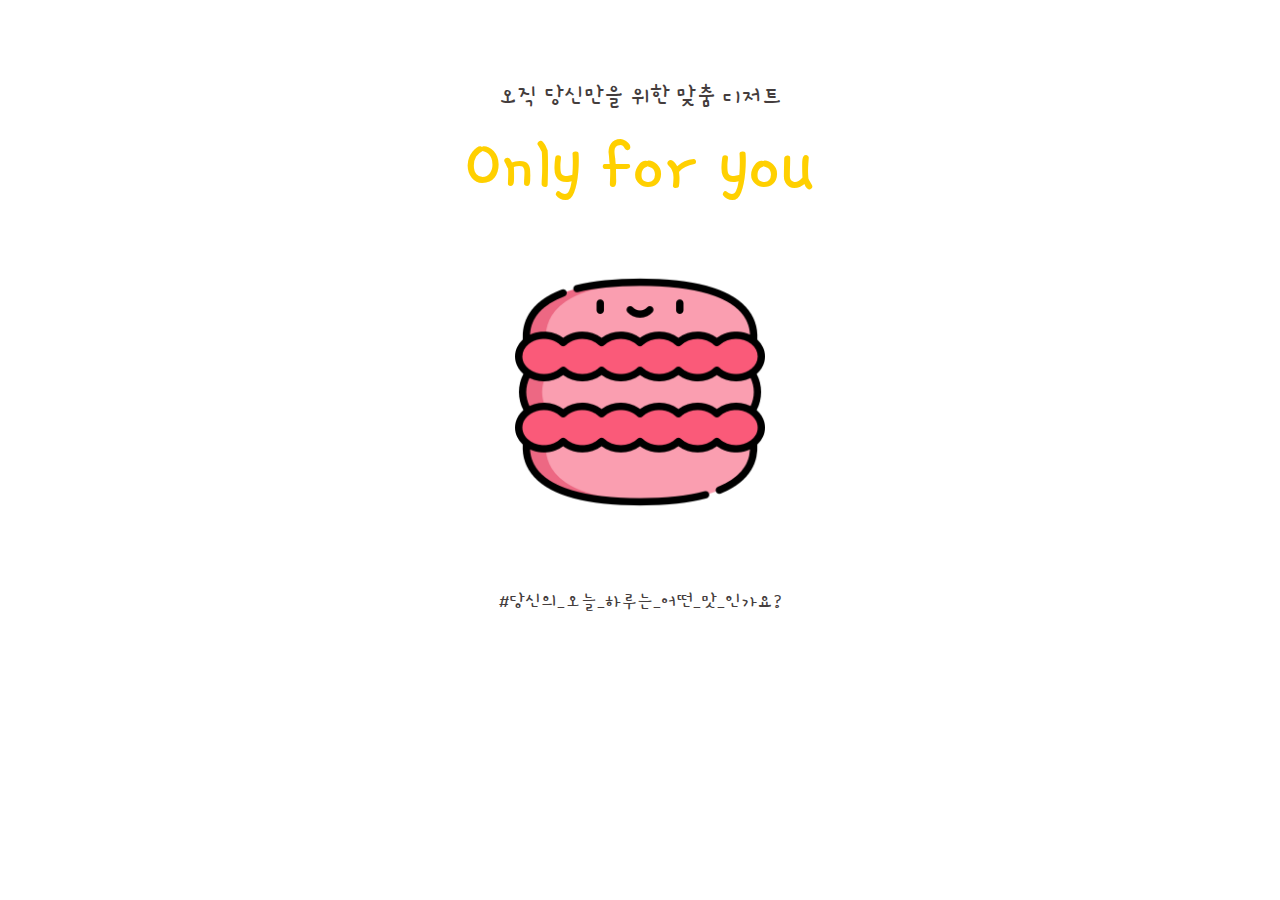
<file: index.html>
<html>
    <title> Only for You </title>
    <head>
        <meta charset="utf-8">
        <link rel="shortcut icon" href="image/favicon.ico">
        <link rel="stylesheet" href="css/firstpage.css">
    </head> 
    <body>
     <center>
      <br><br><br><br>
      <f2>오직 당신만을 위한 맞춤 디저트 </f2><br>
      <f1>Only for you</f1> <br><br><br><br>
      <a href="secpage.html"><img src="image/macaron_face.png" width=250 height=250></a>
      <br><br><br><br><br>
      <f3> #당신의_오늘_하루는_어떤_맛_인가요?</f3>
     </center>
    </body>
   
</html>
</file>
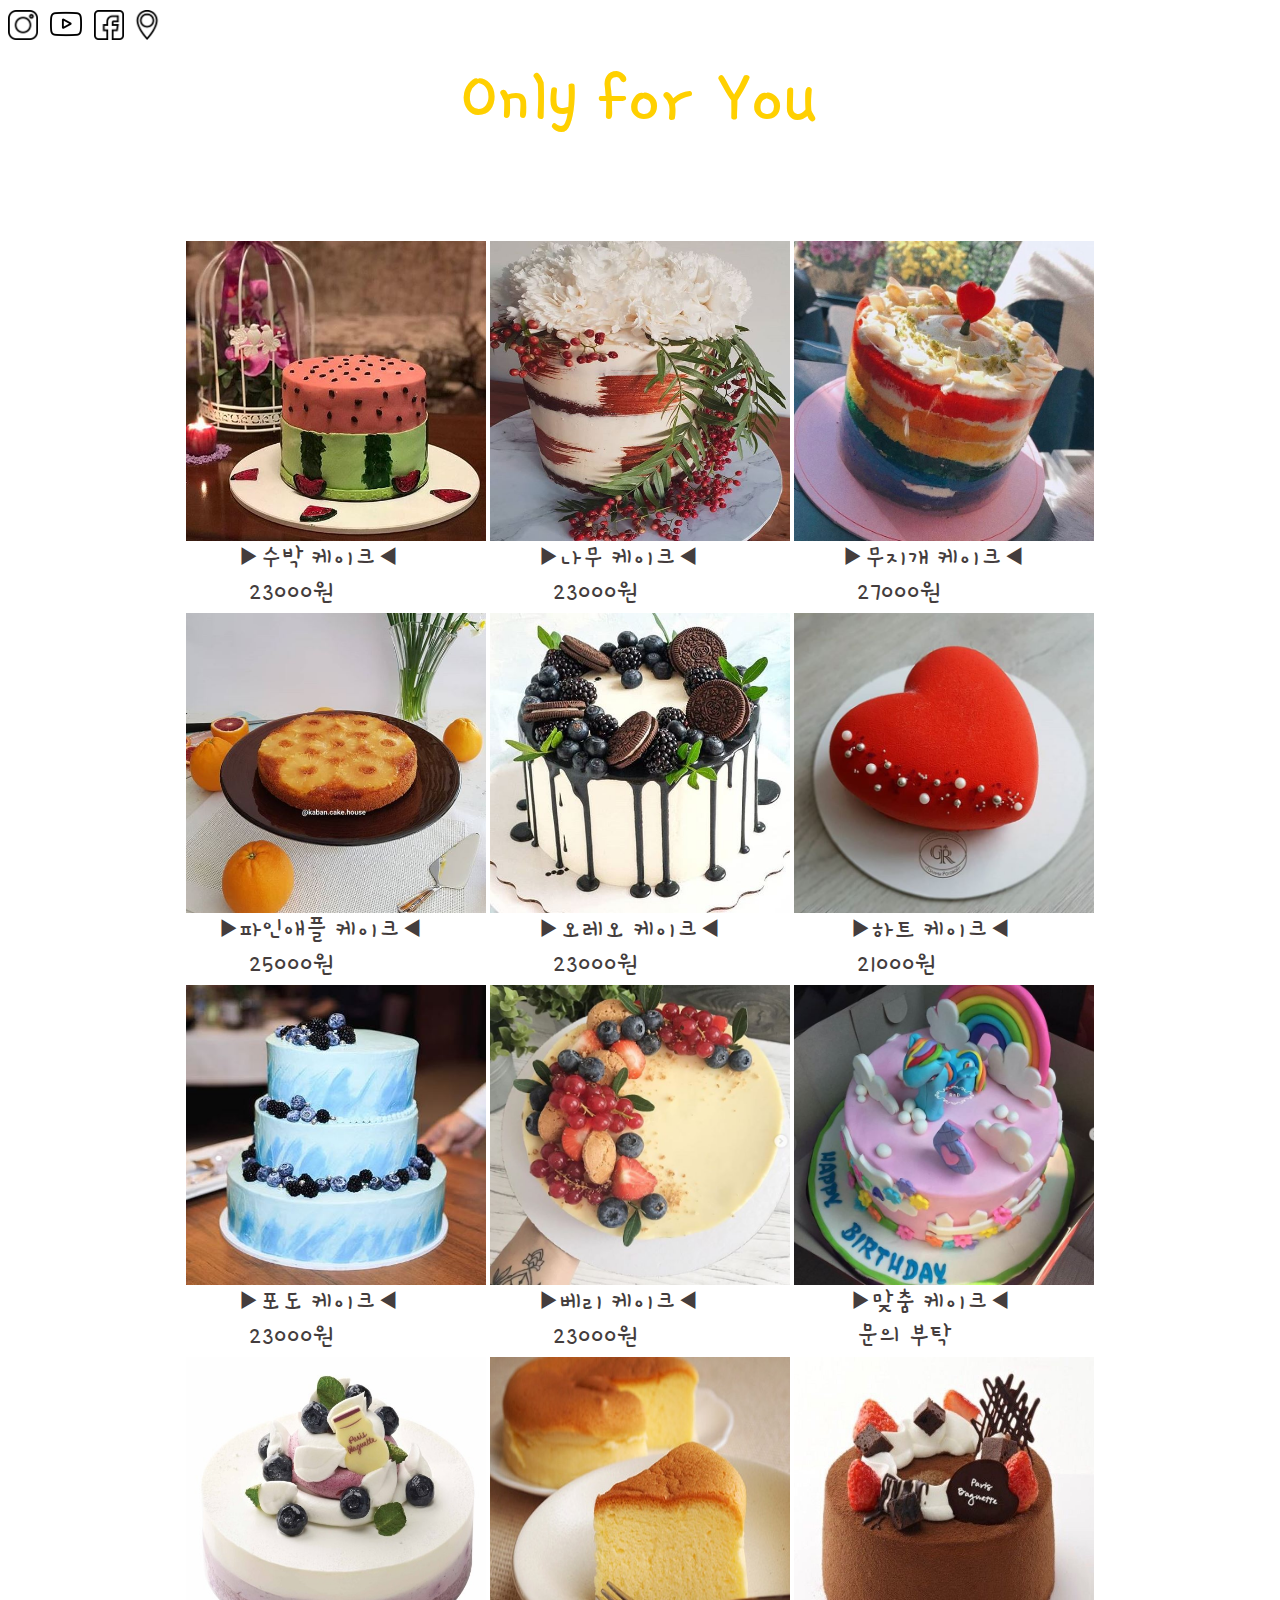
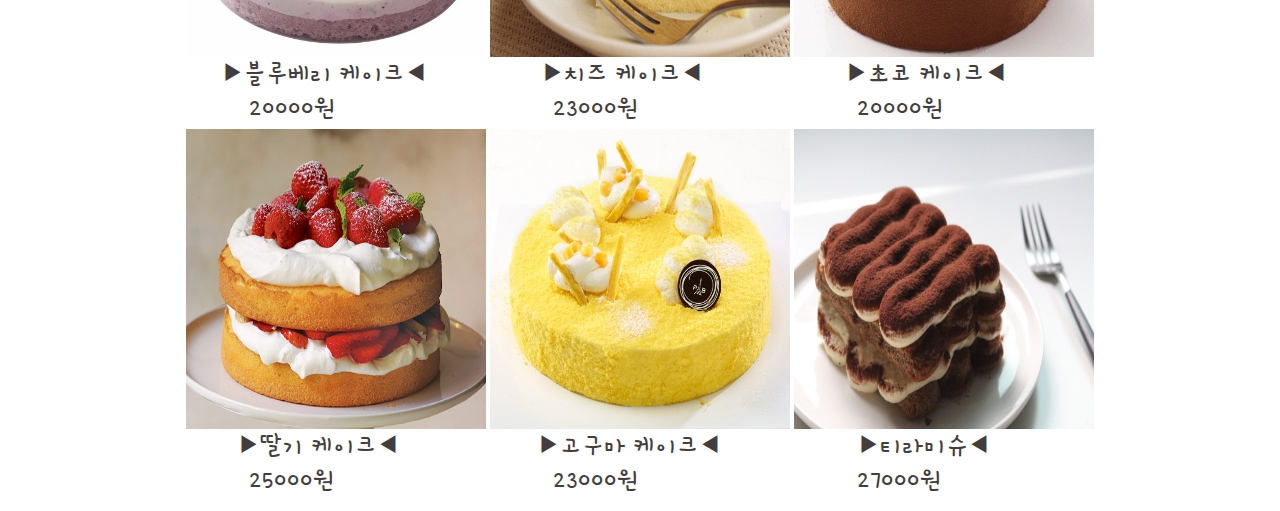
<file: cake.html>
<html>
    <head>
        <meta charset="utf-8">
        <link rel="shortcut icon" href="image/favicon.ico">
        <title>Only for You</title>
        <link rel="stylesheet" type="text/css" href="css/marcaron.css">
    </head>
    <body>
        <a href="https://www.instagram.com/r_jm00606/?hl=ko"><img src="image/instagram.png" width=30 height=30> &nbsp; </a>
        <a href="https://www.youtube.com/channel/UCZTavrg2A43lQMWxiK3yu7g"><img src="image/youtube.png" width=32 height=32> &nbsp; </a>
        <a href="https://www.facebook.com/profile.php?id=100021387452625"><img src="image/facebook.png" width=30 height=30>&nbsp; </a>
        <a href="location.html"><img src="image/pin.png" width= 30 height=30>&nbsp; </a>
        <center> 
            <a href="firstpage.html"><m1> Only for You</m1></a> <br><br><br><br> <br><br>
            <table>
                <tr>
                    <td><img src="image/watermelon.JPG" width=300 height=300 style="display:block">&nbsp;&nbsp;&nbsp;&nbsp;&nbsp;&nbsp;&nbsp;&nbsp;
                        &nbsp;&nbsp;&nbsp;
                        <m2>▶수박 케이크◀ <br> &nbsp;&nbsp;&nbsp;&nbsp;&nbsp;&nbsp;&nbsp;&nbsp; 23000원</m2></td>
                    <td><img src="image/tree.JPG" width=300 height=300 style="display:block">&nbsp;&nbsp;&nbsp;&nbsp;&nbsp;&nbsp;&nbsp;&nbsp;
                        &nbsp;&nbsp;
                        <m2>▶나무 케이크◀ <br> &nbsp;&nbsp;&nbsp;&nbsp;&nbsp;&nbsp;&nbsp;&nbsp; 23000원</m2></td>
                    <td><img src="image/rainbow.JPG" width=300 height=300 style="display:block">&nbsp;&nbsp;&nbsp;&nbsp;&nbsp;&nbsp;&nbsp;&nbsp;
                        &nbsp;&nbsp;
                        <m2>▶무지개 케이크◀ <br> &nbsp;&nbsp;&nbsp;&nbsp;&nbsp;&nbsp;&nbsp;&nbsp; 27000원</m2></td>
                </tr>
                <tr>
                    <td><img src="image/pineapplecake.JPG" width=300 height=300 style="display:block">&nbsp;&nbsp;&nbsp;&nbsp;&nbsp;&nbsp;&nbsp;
                        <m2>▶파인애플 케이크◀ <br> &nbsp;&nbsp;&nbsp;&nbsp;&nbsp;&nbsp;&nbsp;&nbsp; 25000원</m2></td>
                    <td><img src="image/oreao.JPG" width=300 height=300 style="display:block">&nbsp;&nbsp;&nbsp;&nbsp;&nbsp;&nbsp;&nbsp;&nbsp;
                        &nbsp;&nbsp;
                        <m2>▶오레오 케이크◀ <br> &nbsp;&nbsp;&nbsp;&nbsp;&nbsp;&nbsp;&nbsp;&nbsp; 23000원</m2></td>
                    <td><img src="image/heartcake.JPG" width=300 height=300 style="display:block">&nbsp;&nbsp;&nbsp;&nbsp;&nbsp;&nbsp;&nbsp;&nbsp;
                        &nbsp;&nbsp;&nbsp;&nbsp;
                        <m2>▶하트 케이크◀ <br> &nbsp;&nbsp;&nbsp;&nbsp;&nbsp;&nbsp;&nbsp;&nbsp; 21000원</m2></td>
                </tr>
                <tr>
                    <td><img src="image/grape.JPG" width=300 height=300 style="display:block">&nbsp;&nbsp;&nbsp;&nbsp;&nbsp;&nbsp;&nbsp;&nbsp;
                        &nbsp;&nbsp;&nbsp;
                        <m2>▶포도 케이크◀ <br> &nbsp;&nbsp;&nbsp;&nbsp;&nbsp;&nbsp;&nbsp;&nbsp; 23000원</m2></td>
                    <td><img src="image/berrycake.JPG" width=300 height=300 style="display:block">&nbsp;&nbsp;&nbsp;&nbsp;&nbsp;&nbsp;&nbsp;&nbsp;
                        &nbsp;&nbsp;
                        <m2>▶베리 케이크◀ <br> &nbsp;&nbsp;&nbsp;&nbsp;&nbsp;&nbsp;&nbsp;&nbsp; 23000원</m2></td>
                    <td><img src="image/matchum.JPG" width=300 height=300 style="display:block">&nbsp;&nbsp;&nbsp;&nbsp;&nbsp;&nbsp;&nbsp;&nbsp;
                        &nbsp;&nbsp;&nbsp;&nbsp;
                        <m2>▶맞춤 케이크◀ <br> &nbsp;&nbsp;&nbsp;&nbsp;&nbsp;&nbsp;&nbsp;&nbsp; 문의 부탁</m2></td>
                </tr>     
                <tr>
                    <td><img src="image/bluecake.jpg" width=300 height=300 style="display:block">&nbsp;&nbsp;&nbsp;&nbsp;&nbsp;&nbsp;&nbsp;&nbsp;
                        <m2>▶블루베리 케이크◀ <br> &nbsp;&nbsp;&nbsp;&nbsp;&nbsp;&nbsp;&nbsp;&nbsp; 20000원</m2></td>
                    <td><img src="image/cheese.jpg" width=300 height=300 style="display:block">&nbsp;&nbsp;&nbsp;&nbsp;&nbsp;&nbsp;&nbsp;&nbsp;
                        &nbsp;&nbsp;&nbsp;
                        <m2>▶치즈 케이크◀ <br> &nbsp;&nbsp;&nbsp;&nbsp;&nbsp;&nbsp;&nbsp;&nbsp; 23000원</m2></td>
                    <td><img src="image/chococake.jpg" width=300 height=300 style="display:block">&nbsp;&nbsp;&nbsp;&nbsp;&nbsp;&nbsp;&nbsp;&nbsp;
                        &nbsp;&nbsp;&nbsp;
                        <m2>▶초코 케이크◀ <br> &nbsp;&nbsp;&nbsp;&nbsp;&nbsp;&nbsp;&nbsp;&nbsp; 20000원</m2></td>
                </tr>
                <tr>
                    <td><img src="image/strawcake.jpg" width=300 height=300 style="display:block">&nbsp;&nbsp;&nbsp;&nbsp;&nbsp;&nbsp;&nbsp;&nbsp;
                        &nbsp;&nbsp;&nbsp;
                        <m2>▶딸기 케이크◀ <br> &nbsp;&nbsp;&nbsp;&nbsp;&nbsp;&nbsp;&nbsp;&nbsp; 25000원</m2></td>
                    <td><img src="image/sweetpotato.jpg" width=300 height=300 style="display:block">&nbsp;&nbsp;&nbsp;&nbsp;&nbsp;&nbsp;&nbsp;&nbsp;
                        &nbsp;&nbsp;
                        <m2>▶고구마 케이크◀ <br> &nbsp;&nbsp;&nbsp;&nbsp;&nbsp;&nbsp;&nbsp;&nbsp; 23000원</m2></td>
                    <td><img src="image/tiramisu.jpg" width=300 height=300 style="display:block">&nbsp;&nbsp;&nbsp;&nbsp;&nbsp;&nbsp;&nbsp;&nbsp;
                        &nbsp;&nbsp;&nbsp;&nbsp;&nbsp;&nbsp;
                        <m2>▶티라미슈◀ <br> &nbsp;&nbsp;&nbsp;&nbsp;&nbsp;&nbsp;&nbsp;&nbsp; 27000원</m2></td>
                </tr>
    </body>
    </html>
</file>
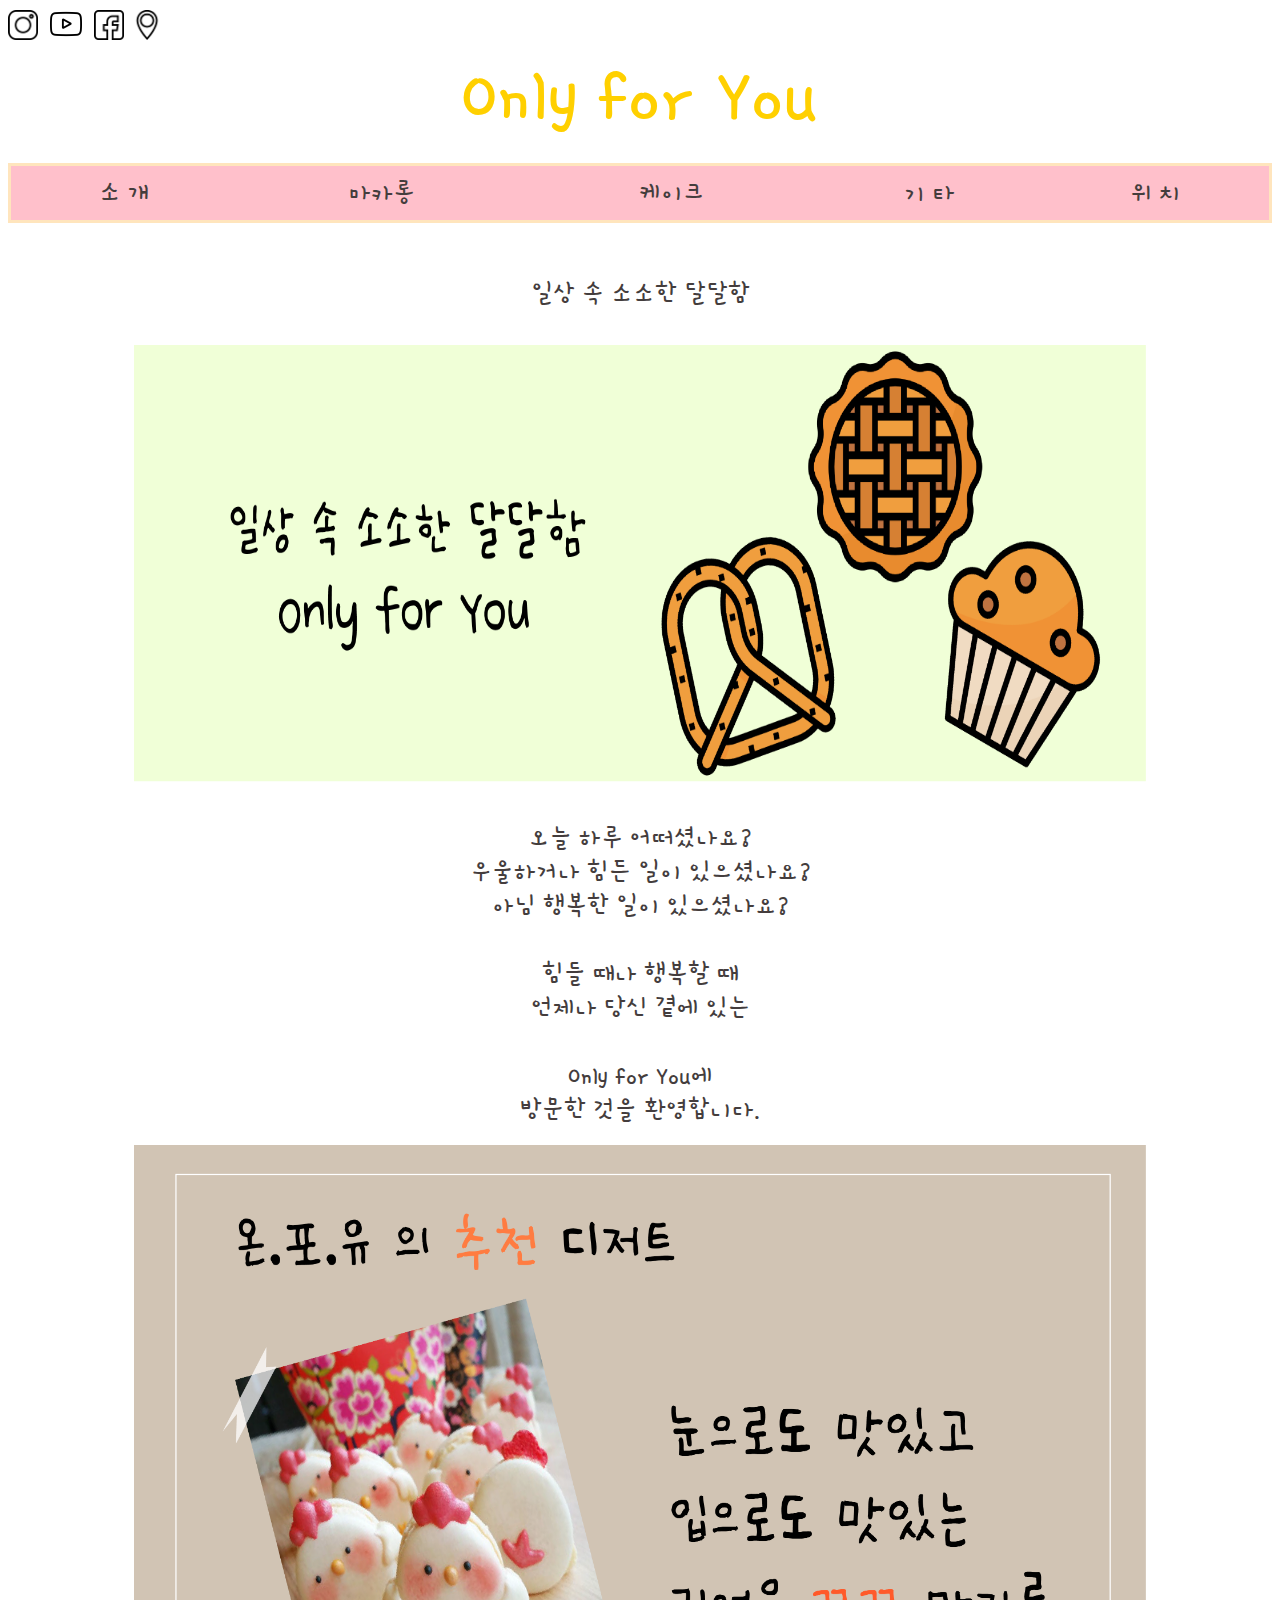
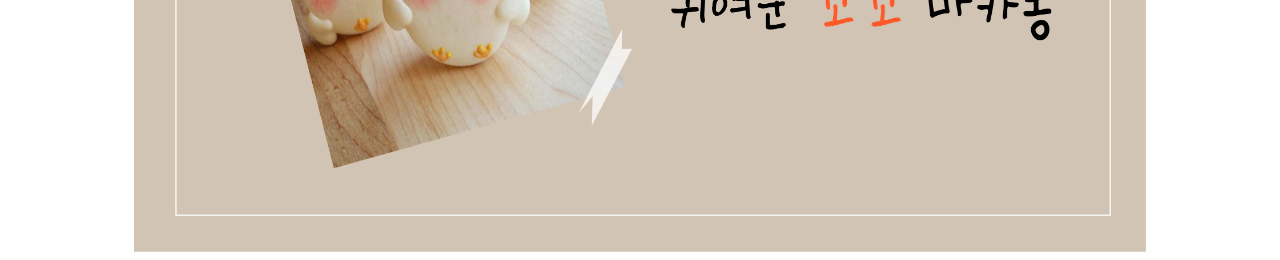
<file: firstpage.html>
<html>
    <head>
        <meta charset="utf-8">
        <link rel="shortcut icon" href="image/favicon.ico">
        <title>Only for You</title>
        <link rel="stylesheet" type="text/css" href="css/index.css">
    </head>
    <body>
     <a href="https://www.instagram.com/r_jm00606/?hl=ko"><img src="image/instagram.png" width=30 height=30> &nbsp; </a>
     <a href="https://www.youtube.com/channel/UCZTavrg2A43lQMWxiK3yu7g"><img src="image/youtube.png" width=32 height=32> &nbsp; </a>
     <a href="https://www.facebook.com/profile.php?id=100021387452625"><img src="image/facebook.png" width=30 height=30>&nbsp; </a>
     <a href="location.html"><img src="image/pin.png" width= 30 height=30>&nbsp; </a>
     
     <center> <i1> Only for You</i1></center>
     <br>
     <table bgcolor=pink width=100% height=60>
         <tr align="center">
             <td onclick="location.href='introduce.html'" onmouseover="this.style.background='white'"
             onmouseout="this.style.background='pink'"><i2>소 개</i2></td></a>
             <td onclick="location.href='marcaron.html'" onmouseover="this.style.background='white'"
             onmouseout="this.style.background='pink'"><i2>마카롱</i2></td></a>
             <td onclick="location.href='cake.html'" onmouseover="this.style.background='white'"
             onmouseout="this.style.background='pink'" onmouseover="this.style.background='white'"
             onmouseout="this.style.background='pink'"><i2>케이크</i2></td></a>
             <td onclick="location.href='scon.html'" onmouseover="this.style.background='white'"
             onmouseout="this.style.background='pink'"><i2>기 타</i2></td></a>
             <td onclick="location.href='location.html'" onmouseover="this.style.background='white'"
             onmouseout="this.style.background='pink'"><i2>위 치</i2></td></a>
         </tr>
     </table><br><br><br>
     <center>
     <i2>일상 속 소소한 달달함<br><br>
        <img src="image/sodal.png" width=80% height=50%><br><br>
         오늘 하루 어떠셨나요?<br>
         우울하거나 힘든 일이 있으셨나요? <br>
         아님 행복한 일이 있으셨나요? <br><br>
         힘들 때나 행복할 때 <br>
         언제나 당신 곁에 있는 <br><br>
         Only for You에<br>
         방문한 것을 환영합니다.</i2>
         <br><br>
         
         <img src="image/ccocco.png"width=80% height=80%>
     </center>
    </body>
</html>
</file>
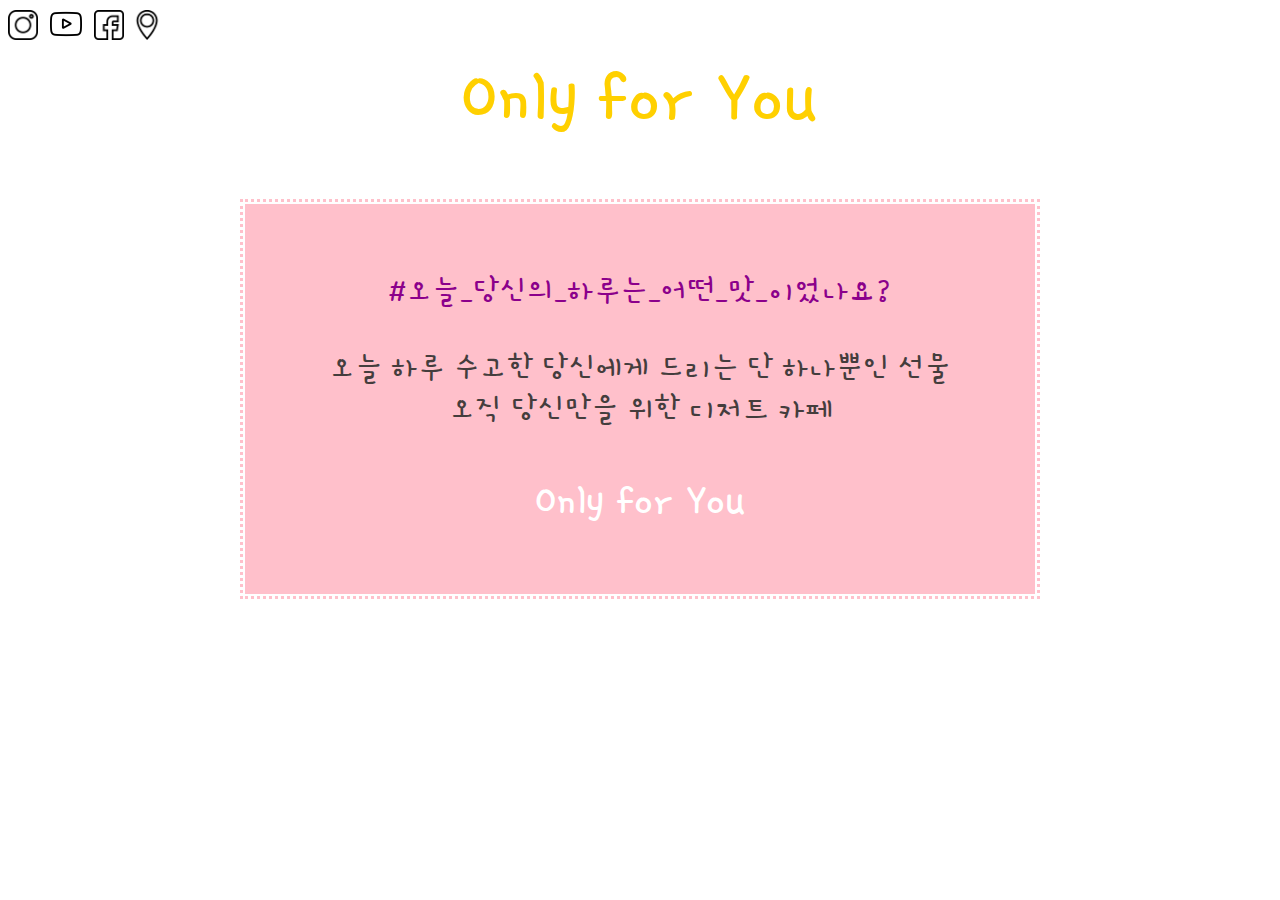
<file: introduce.html>
<html>
    <head>
        <meta charset="utf-8">
        <link rel="shortcut icon" href="image/favicon.ico">
        <title>Only for You</title>
        <link rel="stylesheet" type="text/css" href="css/introduce.css">
    </head>
        <body>
            <a href="https://www.instagram.com/r_jm00606/?hl=ko"><img src="image/instagram.png" width=30 height=30> &nbsp; </a>
            <a href="https://www.youtube.com/channel/UCZTavrg2A43lQMWxiK3yu7g"><img src="image/youtube.png" width=32 height=32> &nbsp; </a>
            <a href="https://www.facebook.com/profile.php?id=100021387452625"><img src="image/facebook.png" width=30 height=30>&nbsp; </a>
            <a href="location.html"><img src="image/pin.png" width= 30 height=30>&nbsp; </a>
                    
         <center> 
            <a href="firstpage.html"><n1> Only for You</n1></a> <br><br><br><br>
            <table width=800 height=400>   
                <tr bgcolor=pink>
                    <td>
                        <center>
                        <n4>#오늘_당신의_하루는_어떤_맛_이었나요?</n4> <br><br><br>
                        <n2>오늘 하루 수고한 당신에게 드리는 단 하나뿐인 선물  <br>
                            오직 당신만을 위한 디저트 카페 <br><br></n2> <n3>Only for You</n3>
                        </center>
                    </td>
                </tr>
            </table>
         </center>
        </body>
    </html>
</file>
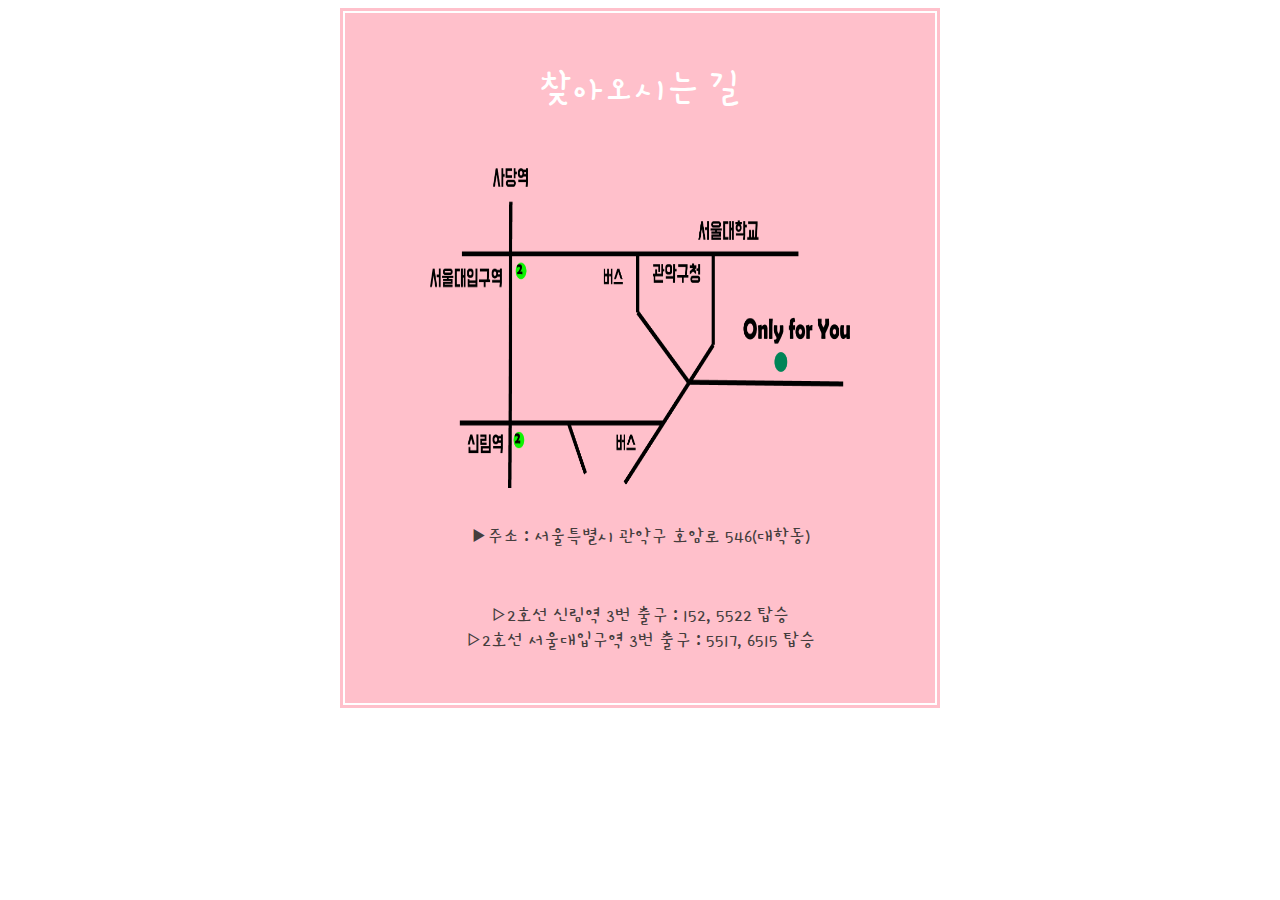
<file: location.html>
<html>
    <title> Only for You </title>
        <head>
            <meta charset="utf-8">
            <link rel="shortcut icon" href="image/favicon.ico">
            <link rel="stylesheet" href="css/location.css">
        </head> 
        <body>
            <center>
             <table width="600" height="700">
               <tr bgcolor=pink>
                 <td>
                    <center>
                    <a href="firstpage.html"><o1>찾아오시는 길</o1> </a>
                    <br><br><br><br>
                    <img src="image/howtogo.png" width=420 height=320> <br><br><br>
                    <o2>▶주소 : 서울특별시 관악구 호암로 546(대학동)</o2><br><br><br><br>
                    <o2>▷2호선 신림역 3번 출구 : 152, 5522 탑승</o2> <br>
                    <o2>▷2호선 서울대입구역 3번 출구 : 5517, 6515 탑승</o2> 
                    </center>
                 </td>    
               </tr>
             </table>
            </center>
        </body>
</html>
</file>
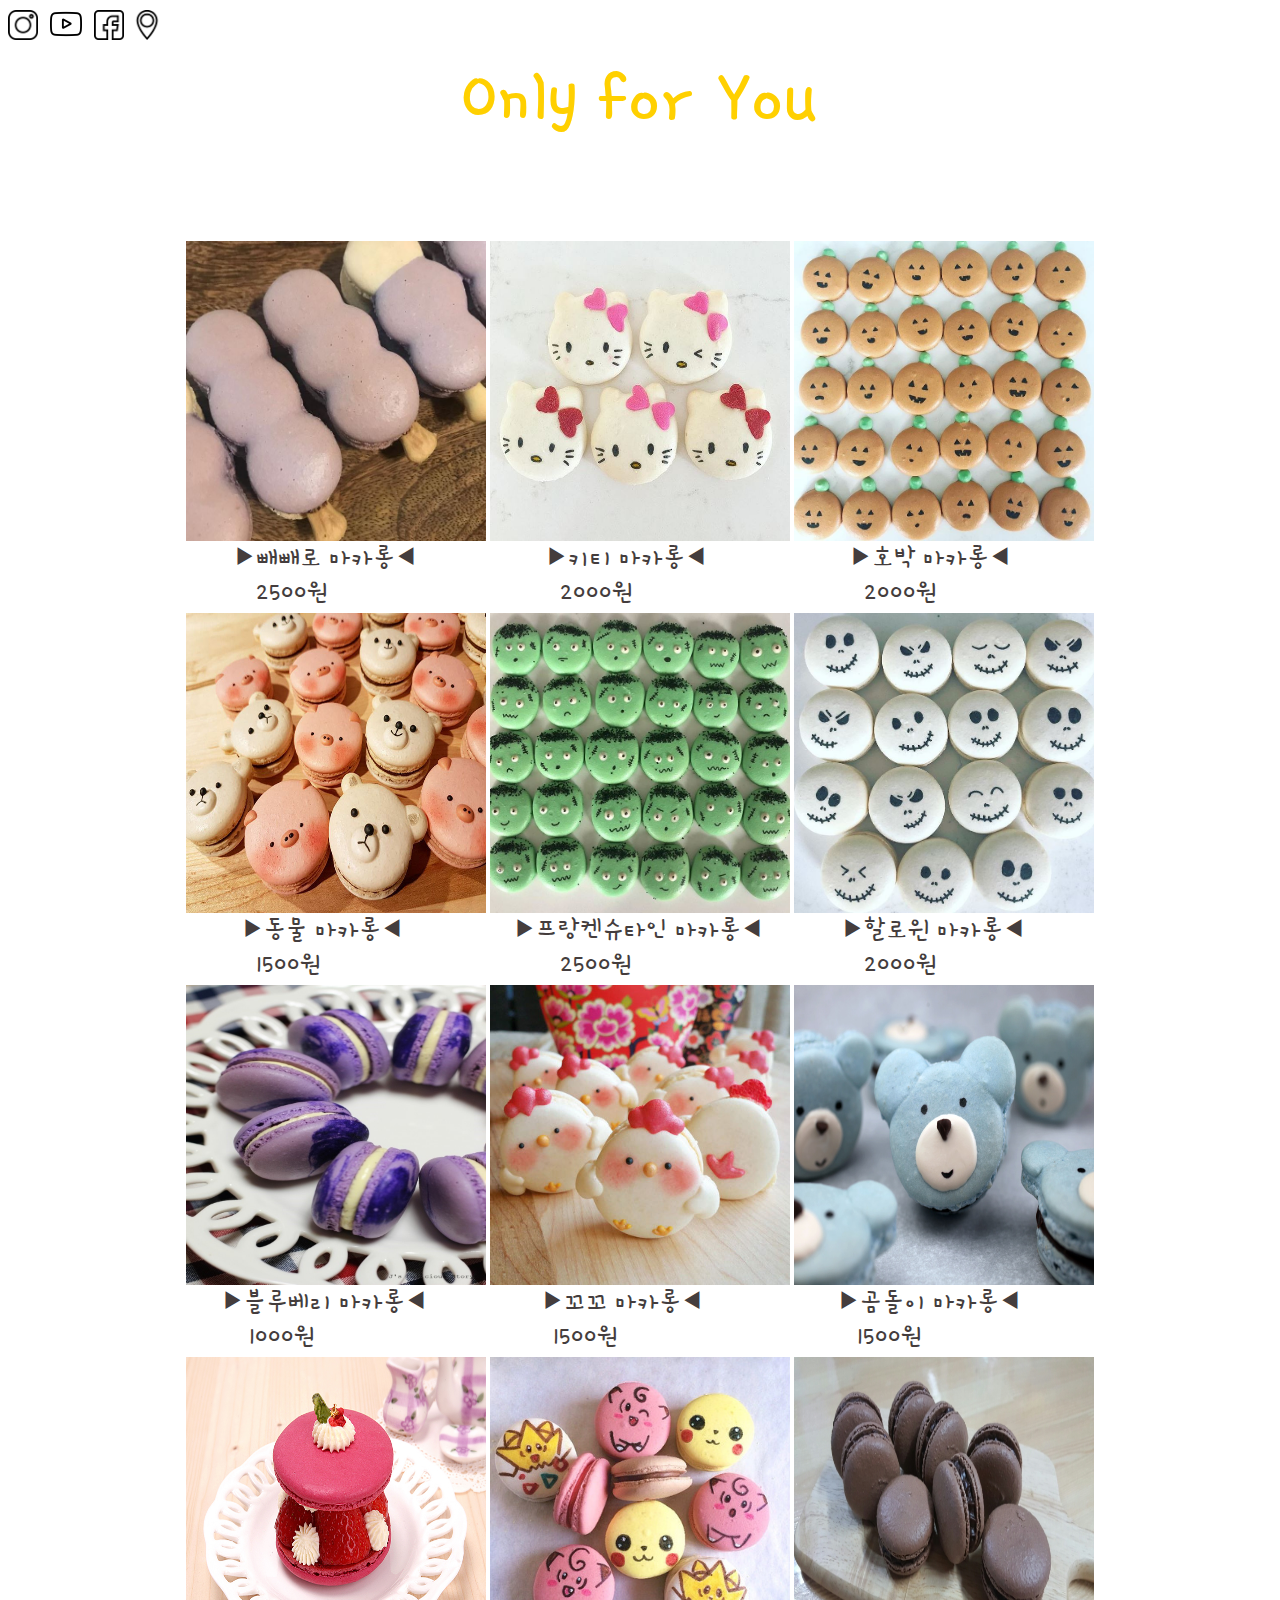
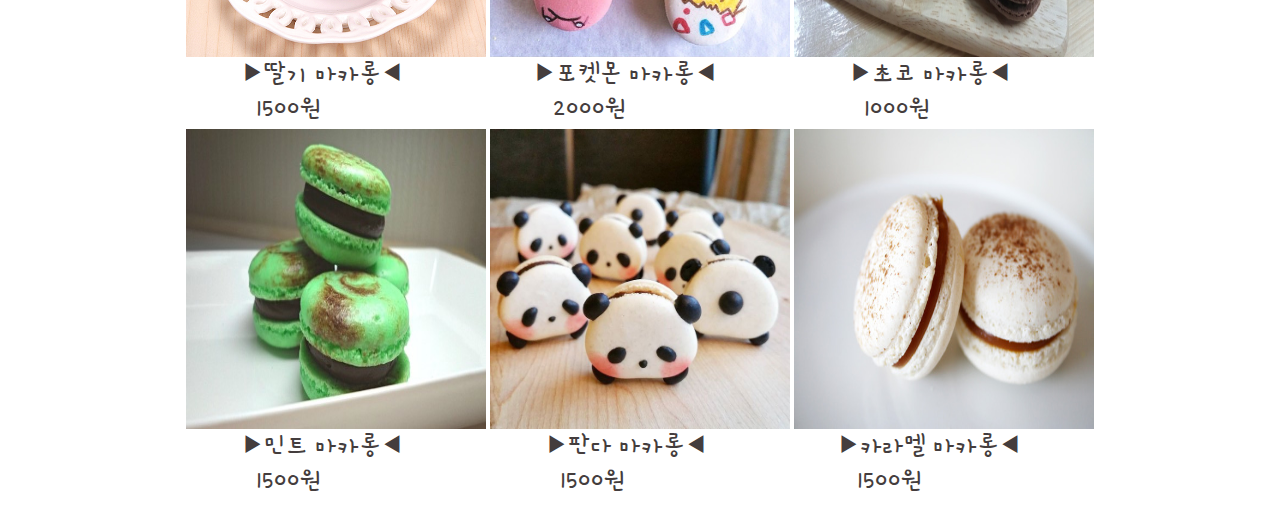
<file: marcaron.html>
<html>
    <head>
        <meta charset="utf-8">
        <link rel="shortcut icon" href="image/favicon.ico">
        <title>Only for You</title>
        <link rel="stylesheet" type="text/css" href="css/marcaron.css">
    </head>
        <body>
            <a href="https://www.instagram.com/r_jm00606/?hl=ko"><img src="image/instagram.png" width=30 height=30> &nbsp; </a>
            <a href="https://www.youtube.com/channel/UCZTavrg2A43lQMWxiK3yu7g"><img src="image/youtube.png" width=32 height=32> &nbsp; </a>
            <a href="https://www.facebook.com/profile.php?id=100021387452625"><img src="image/facebook.png" width=30 height=30>&nbsp; </a>
            <a href="location.html"><img src="image/pin.png" width= 30 height=30>&nbsp; </a>
            <center> 
                <a href="firstpage.html"><m1> Only for You</m1></a> <br><br><br><br> <br><br>
                <table>   
                    <tr>
                        <td><img src="image/bbaebbaero.JPG" width=300 height=300 style="display:block">&nbsp;&nbsp;&nbsp;&nbsp;&nbsp;&nbsp;&nbsp;&nbsp;
                            &nbsp;&nbsp;
                            <m2>▶빼빼로 마카롱◀ <br> &nbsp;&nbsp;&nbsp;&nbsp;&nbsp;&nbsp;&nbsp;&nbsp;&nbsp; 2500원 </m2></td>
                        <td><img src="image/kitty.JPG" width=300 height=300 style="display:block">&nbsp;&nbsp;&nbsp;&nbsp;&nbsp;&nbsp;&nbsp;&nbsp;
                            &nbsp;&nbsp;&nbsp;&nbsp; 
                            <m2>▶키티 마카롱◀ <br> &nbsp;&nbsp;&nbsp;&nbsp;&nbsp;&nbsp;&nbsp;&nbsp;&nbsp; 2000원 </m2></td>
                        <td><img src="image/pumkin.JPG" width=300 height=300 style="display:block">&nbsp;&nbsp;&nbsp;&nbsp;&nbsp;&nbsp;&nbsp;&nbsp;
                            &nbsp;&nbsp;&nbsp;&nbsp; 
                            <m2>▶호박 마카롱◀ <br> &nbsp;&nbsp;&nbsp;&nbsp;&nbsp;&nbsp;&nbsp;&nbsp;&nbsp; 2000원 </m2></td>
                    </tr>
                    <tr>
                        <td><img src="image/animal.jpg" width=300 height=300 style="display:block">&nbsp;&nbsp;&nbsp;&nbsp;&nbsp;&nbsp;&nbsp;&nbsp;
                            &nbsp;&nbsp;&nbsp;&nbsp; 
                            <m2>▶동물 마카롱◀ <br> &nbsp;&nbsp;&nbsp;&nbsp;&nbsp;&nbsp;&nbsp;&nbsp;&nbsp; 1500원 </m2></td>
                        <td><img src="image/frankenshutine.JPG" width=300 height=300 style="display:block">&nbsp;&nbsp;&nbsp;&nbsp;&nbsp;
                            <m2>▶프랑켄슈타인 마카롱◀ <br> &nbsp;&nbsp;&nbsp;&nbsp;&nbsp;&nbsp;&nbsp;&nbsp;&nbsp; 2500원 </m2></td>
                        <td><img src="image/halloween.JPG" width=300 height=300 style="display:block">&nbsp;&nbsp;&nbsp;&nbsp;&nbsp;&nbsp;&nbsp;&nbsp;
                            &nbsp;&nbsp;
                            <m2>▶할로윈 마카롱◀ <br> &nbsp;&nbsp;&nbsp;&nbsp;&nbsp;&nbsp;&nbsp;&nbsp;&nbsp; 2000원 </m2></td>
                    </tr>
                    <tr>
                        <td><img src="image/blueberry.JPG" width=300 height=300 style="display:block">&nbsp;&nbsp;&nbsp;&nbsp;&nbsp;&nbsp;&nbsp;&nbsp;
                            <m2>▶블루베리 마카롱◀ <br> &nbsp;&nbsp;&nbsp;&nbsp;&nbsp;&nbsp;&nbsp;&nbsp; 1000원</m2></td>
                        <td><img src="image/chicken.jpg" width=300 height=300 style="display:block">&nbsp;&nbsp;&nbsp;&nbsp;&nbsp;&nbsp;&nbsp;&nbsp;&nbsp;&nbsp;
                            &nbsp;
                            <m2>▶꼬꼬 마카롱◀ <br> &nbsp;&nbsp;&nbsp;&nbsp;&nbsp;&nbsp;&nbsp;&nbsp; 1500원</m2></td>
                        <td><img src="image/bear.jpg" width=300  height=300 style="display:block">&nbsp;&nbsp;&nbsp;&nbsp;&nbsp;&nbsp;&nbsp;&nbsp;&nbsp;&nbsp;
                            <m2>▶곰돌이 마카롱◀ <br> &nbsp;&nbsp;&nbsp;&nbsp;&nbsp;&nbsp;&nbsp;&nbsp; 1500원</m2></td>
                    </tr>
                    <tr>
                        <td><img src="image/strawberry.jpg" width=300 height=300 style="display:block">&nbsp;&nbsp;&nbsp;&nbsp;&nbsp;&nbsp;&nbsp;&nbsp;
                            &nbsp;&nbsp;&nbsp;&nbsp;
                            <m2>▶딸기 마카롱◀ <br>  &nbsp;&nbsp;&nbsp;&nbsp;&nbsp;&nbsp;&nbsp;&nbsp;&nbsp; 1500원</m2></td>
                        <td><img src="image/poketmon.png" width=300 height=300 style="display:block">&nbsp;&nbsp;&nbsp;&nbsp;&nbsp;&nbsp;&nbsp;&nbsp;
                            &nbsp;
                            <m2>▶포켓몬 마카롱◀ <br> &nbsp;&nbsp;&nbsp;&nbsp;&nbsp;&nbsp;&nbsp;&nbsp; 2000원</m2></td>
                        <td><img src="image/choco.jpg" width=300 height=300 style="display:block">&nbsp;&nbsp;&nbsp;&nbsp;&nbsp;&nbsp;&nbsp;&nbsp;
                            &nbsp;&nbsp;&nbsp;&nbsp;
                            <m2>▶초코 마카롱◀ <br> &nbsp;&nbsp;&nbsp;&nbsp;&nbsp;&nbsp;&nbsp;&nbsp;&nbsp; 1000원</m2></td>
                    </tr>
                    <tr>
                        <td><img src="image/mint.jpg" width=300 height=300 style="display:block">&nbsp;&nbsp;&nbsp;&nbsp;&nbsp;&nbsp;&nbsp;&nbsp;
                            &nbsp;&nbsp;&nbsp;&nbsp;
                            <m2>▶민트 마카롱◀ <br> &nbsp;&nbsp;&nbsp;&nbsp;&nbsp;&nbsp;&nbsp;&nbsp;&nbsp; 1500원</m2></td>
                        <td><img src="image/panda.jpg" width=300 height=300 style="display:block">&nbsp;&nbsp;&nbsp;&nbsp;&nbsp;&nbsp;&nbsp;&nbsp;
                            &nbsp;&nbsp;&nbsp;&nbsp;
                            <m2>▶판다 마카롱◀ <br> &nbsp;&nbsp;&nbsp;&nbsp;&nbsp;&nbsp;&nbsp;&nbsp;&nbsp; 1500원</m2></td>
                        <td><img src="image/caramel.jpg" width=300 height=300 style="display:block">&nbsp;&nbsp;&nbsp;&nbsp;&nbsp;&nbsp;&nbsp;&nbsp;
                            &nbsp;
                            <m2>▶카라멜 마카롱◀ <br> &nbsp;&nbsp;&nbsp;&nbsp;&nbsp;&nbsp;&nbsp;&nbsp; 1500원</m2></td>
                    </tr>
                 
                    </tr>
                </table>
            </center>
    </body>
    </html>
</file>
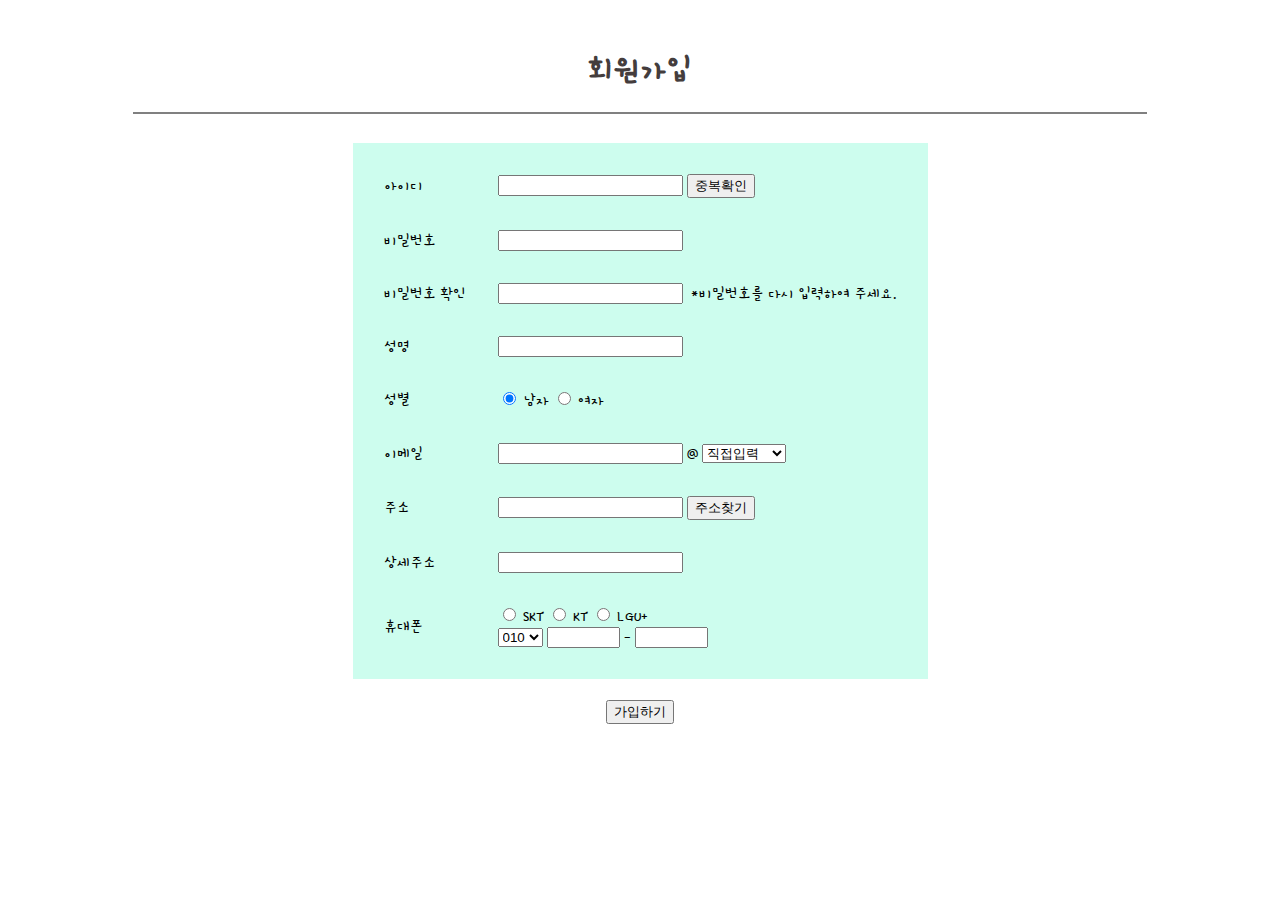
<file: member.html>
<html>
    <head>
        <meta charset="utf-8">
        <link rel="shortcut icon" href="image/favicon.ico">
        <title>Only for You</title>
        <link rel="stylesheet" type="text/css" href="css/member.css">
        <script language="javascript" src=js/me.js></script>
        <script language="javascript" src=js/mine.js></script>
    </head>
    <center>
        <br>
        <h1> 회원가입</h1><hr noshade size=2 width=80% align="center"> <br>
            <table boder = "" bgcolor = "#cdfdee" cellspacing = "30" >
            <form>
             <tr>
              <td text-align="center">아이디 </td>
              <td> 
              <input type = "text" />
              <input type = "button"  value = "중복확인" onclick="me()">
              </td>
            </tr>
             <tr>
              <td> 비밀번호 </td>
              <td> <input type = "password"/> </td>
             </tr>
             <tr>
              <td> 비밀번호 확인 </td>
              <td> <input type = "password"/>&nbsp;&nbsp;*비밀번호를 다시 입력하여 주세요. </td>
             </tr>
             <tr>
              <td> 성명 </td>
              <td> <input type = "text"/> </td>
             </tr>
             <tr>
              <td> 성별 </td>
              <td> 
               <input type = "radio" name = "gender"/ checked> 남자
               <input type = "radio" name = "gender"/> 여자
              </td>
             </tr>
             <tr>
              <td> 이메일 </td>
              <td>
               <input type = "text"/> @ 
               <select>
                <option> 직접입력 </option>
                <option> naver.com </option>
                <option> daum.net </option>
                <option> nate.com </option>
               </select>
              </td>
             </tr>
             <tr>
              <td> 주소 </td>
              <td>
               <input type = "text"/>
               <input type = "button" value = "주소찾기"/>
              </td>
             </tr>
             <tr>
              <td> 상세주소 </td>
              <td>
               <input type = "text"/>
              </td>
            </tr>
             <tr>
              <td> 휴대폰 </td>
              <td> 
               <input type = "radio" name = "phone"/> SKT 
               <input type = "radio" name = "phone"/> KT
               <input type = "radio" name = "phone"/> LGU+
              <br/>
               <select>
                <option> 010 </option>
                <option> 011 </option>
                <option> 016 </option>
                <option> 018 </option>
               </select> 
               <input type = "text" size = "6"/> - <input type = "text" size = "6"/>
              </td>
             </tr>
            </form>
        </table>
       <br>
       <input type = "submit" value = "가입하기" onclick="mine()" target="_top";> 
</html>
</file>
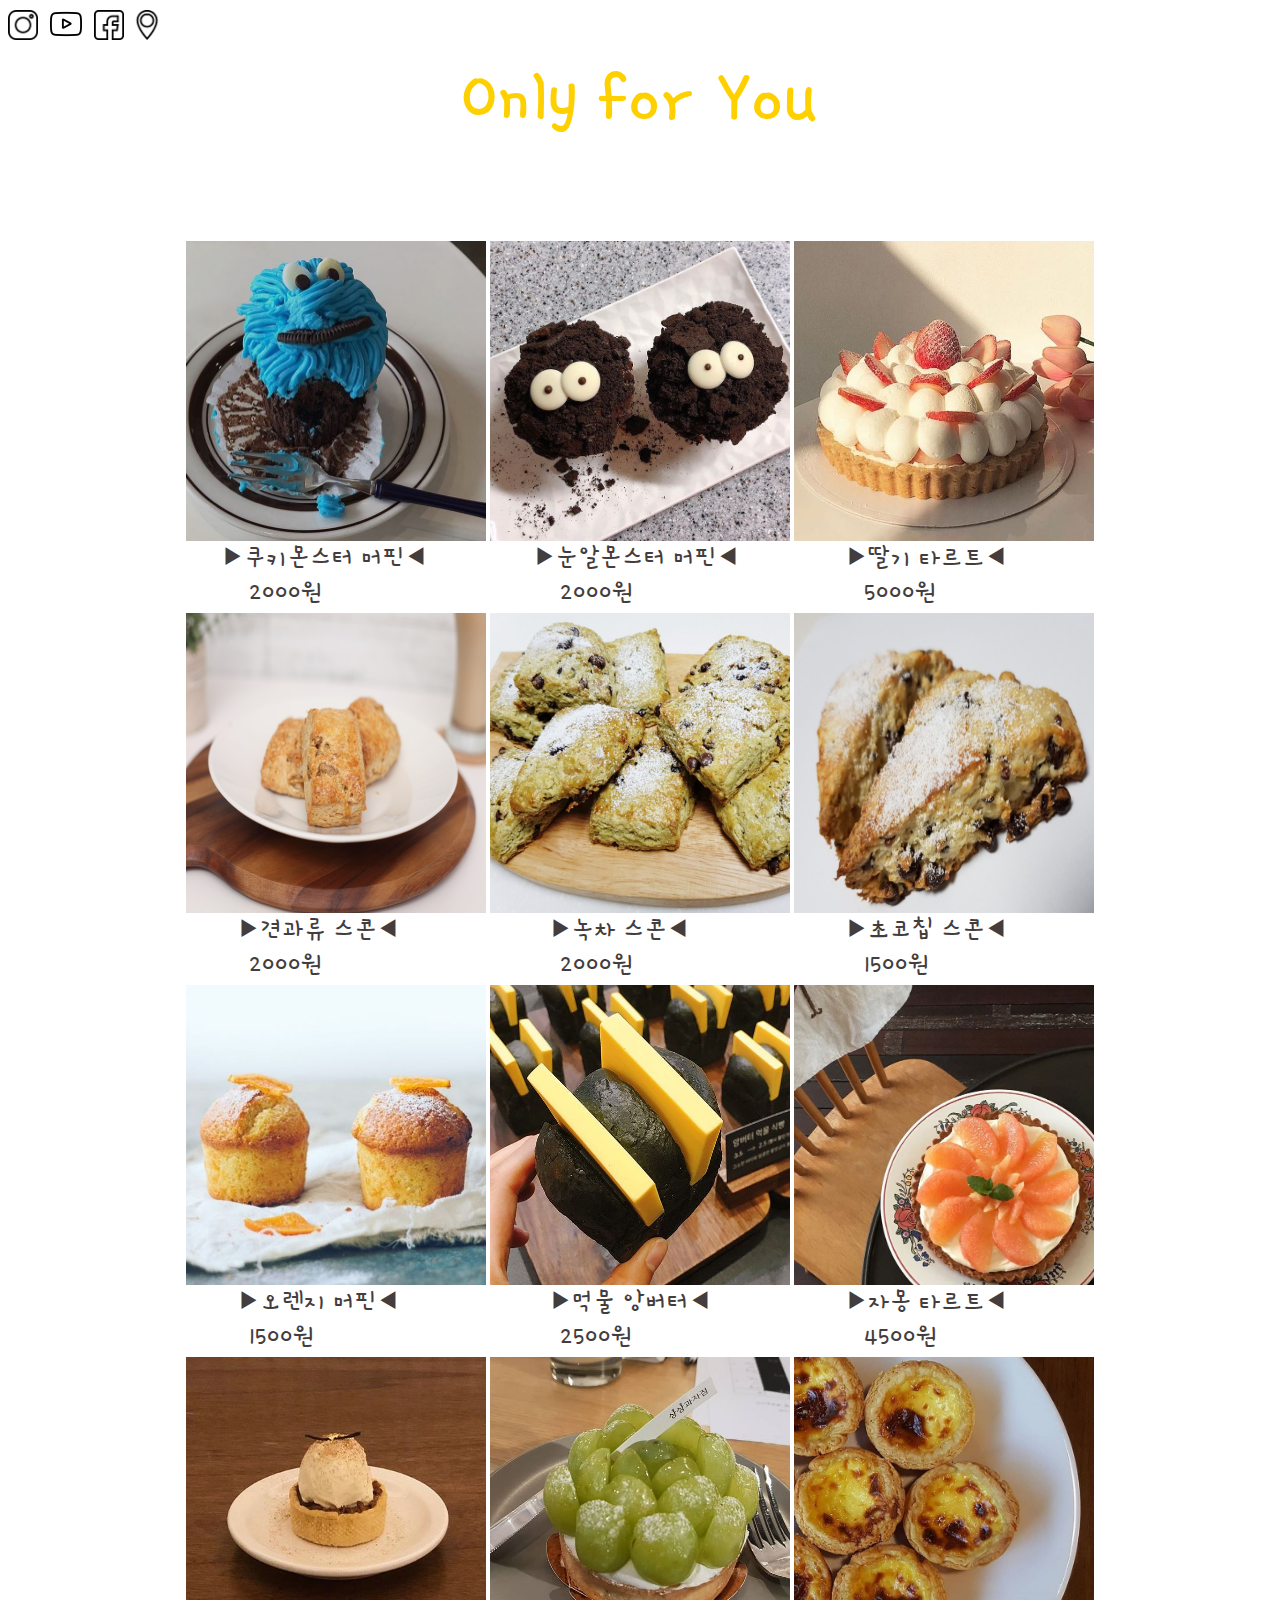
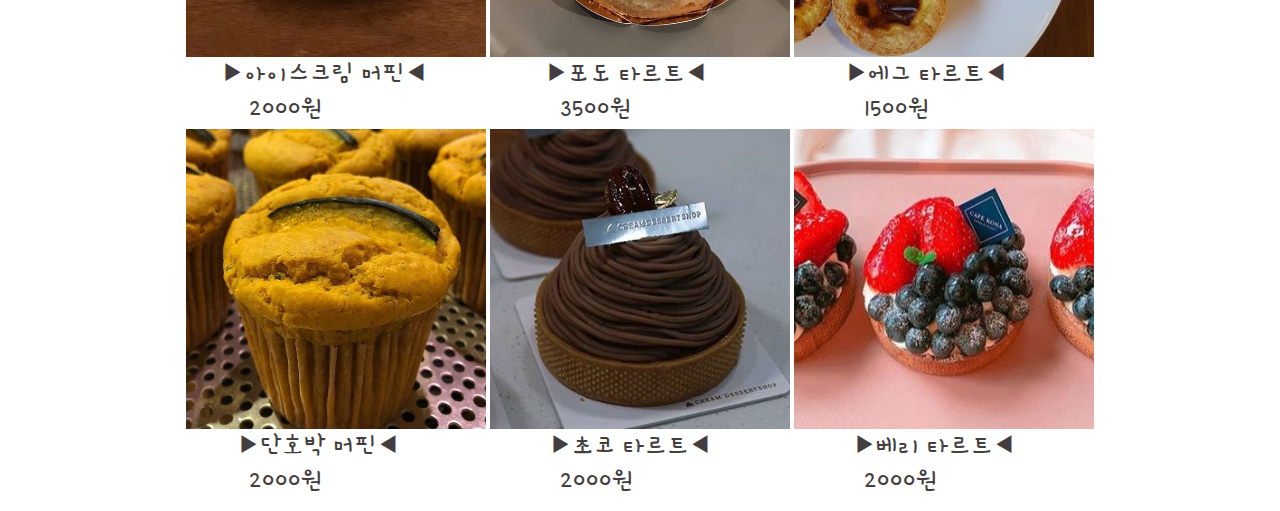
<file: scon.html>
<html>
    <head>
        <meta charset="utf-8">
        <link rel="shortcut icon" href="image/favicon.ico">
        <title>Only for You</title>
        <link rel="stylesheet" type="text/css" href="css/marcaron.css">
    </head>
    <body>
        <a href="https://www.instagram.com/r_jm00606/?hl=ko"><img src="image/instagram.png" width=30 height=30> &nbsp; </a>
        <a href="https://www.youtube.com/channel/UCZTavrg2A43lQMWxiK3yu7g"><img src="image/youtube.png" width=32 height=32> &nbsp; </a>
        <a href="https://www.facebook.com/profile.php?id=100021387452625"><img src="image/facebook.png" width=30 height=30>&nbsp; </a>
        <a href="location.html"><img src="image/pin.png" width= 30 height=30>&nbsp; </a>
        <center> 
            <a href="firstpage.html"><m1> Only for You</m1></a> <br><br><br><br> <br><br>
            <table>
                <tr>
                    <td><img src="image/cookie.JPG" width=300 height=300 style="display:block">&nbsp;&nbsp;&nbsp;&nbsp;&nbsp;&nbsp;&nbsp;&nbsp;
                        
                        <m2>▶쿠키몬스터 머핀◀ <br> &nbsp;&nbsp;&nbsp;&nbsp;&nbsp;&nbsp;&nbsp;&nbsp; 2000원</m2></td>
                    <td><img src="image/eye.JPG" width=300 height=300 style="display:block">&nbsp;&nbsp;&nbsp;&nbsp;&nbsp;&nbsp;&nbsp;&nbsp;
                        &nbsp;
                        <m2>▶눈알몬스터 머핀◀ <br> &nbsp;&nbsp;&nbsp;&nbsp;&nbsp;&nbsp;&nbsp;&nbsp;&nbsp; 2000원</m2></td>
                    <td><img src="image/strawta.JPG" width=300 height=300 style="display:block">&nbsp;&nbsp;&nbsp;&nbsp;&nbsp;&nbsp;&nbsp;&nbsp;
                        &nbsp;&nbsp;&nbsp;
                        <m2>▶딸기 타르트◀ <br> &nbsp;&nbsp;&nbsp;&nbsp;&nbsp;&nbsp;&nbsp;&nbsp;&nbsp; 5000원</m2></td>
                </tr>
                <tr>
                    <td><img src="image/peanutscon.JPG" width=300 height=300 style="display:block">&nbsp;&nbsp;&nbsp;&nbsp;&nbsp;&nbsp;&nbsp;&nbsp;
                         &nbsp;&nbsp;&nbsp;
                        <m2>▶견과류 스콘◀ <br> &nbsp;&nbsp;&nbsp;&nbsp;&nbsp;&nbsp;&nbsp;&nbsp; 2000원</m2></td>
                    <td><img src="image/maltea.jpg" width=300 height=300 style="display:block">&nbsp;&nbsp;&nbsp;&nbsp;&nbsp;&nbsp;&nbsp;&nbsp;
                         &nbsp;&nbsp;&nbsp;&nbsp;&nbsp;
                        <m2>▶녹차 스콘◀ <br> &nbsp;&nbsp;&nbsp;&nbsp;&nbsp;&nbsp;&nbsp;&nbsp;&nbsp; 2000원</m2></td>
                    <td><img src="image/chococson.jpg" width=300 height=300 style="display:block">&nbsp;&nbsp;&nbsp;&nbsp;&nbsp;&nbsp;&nbsp;&nbsp;
                        &nbsp;&nbsp;&nbsp;
                        <m2>▶초코칩 스콘◀ <br> &nbsp;&nbsp;&nbsp;&nbsp;&nbsp;&nbsp;&nbsp;&nbsp;&nbsp; 1500원</m2></td>
                </tr>
                <tr>
                    <td><img src="image/orange.JPG" width=300 height=300 style="display:block">&nbsp;&nbsp;&nbsp;&nbsp;&nbsp;&nbsp;&nbsp;&nbsp;
                        &nbsp;&nbsp;&nbsp;
                        <m2>▶오렌지 머핀◀ <br> &nbsp;&nbsp;&nbsp;&nbsp;&nbsp;&nbsp;&nbsp;&nbsp; 1500원</m2></td>
                    <td><img src="image/mukmul.JPG" width=300 height=300 style="display:block">&nbsp;&nbsp;&nbsp;&nbsp;&nbsp;&nbsp;&nbsp;&nbsp;
                        &nbsp;&nbsp;&nbsp;&nbsp;&nbsp;
                        <m2>▶먹물 앙버터◀ <br> &nbsp;&nbsp;&nbsp;&nbsp;&nbsp;&nbsp;&nbsp;&nbsp;&nbsp; 2500원</m2></td>
                    <td><img src="image/jaonhta.JPG" width=300 height=300 style="display:block">&nbsp;&nbsp;&nbsp;&nbsp;&nbsp;&nbsp;&nbsp;&nbsp;
                        &nbsp;&nbsp;&nbsp;
                        <m2>▶자몽 타르트◀ <br> &nbsp;&nbsp;&nbsp;&nbsp;&nbsp;&nbsp;&nbsp;&nbsp;&nbsp; 4500원</m2></td>
                </tr>
                <tr>
                    <td><img src="image/icecream.JPG" width=300 height=300 style="display:block">&nbsp;&nbsp;&nbsp;&nbsp;&nbsp;&nbsp;&nbsp;&nbsp;
                        <m2>▶아이스크림 머핀◀ <br> &nbsp;&nbsp;&nbsp;&nbsp;&nbsp;&nbsp;&nbsp;&nbsp; 2000원</m2></td>
                    <td><img src="image/grapeta.JPG" width=300 height=300 style="display:block">&nbsp;&nbsp;&nbsp;&nbsp;&nbsp;&nbsp;&nbsp;&nbsp;
                        &nbsp;&nbsp;&nbsp;&nbsp;
                        <m2>▶포도 타르트◀ <br> &nbsp;&nbsp;&nbsp;&nbsp;&nbsp;&nbsp;&nbsp;&nbsp;&nbsp; 3500원</m2></td>
                    <td><img src="image/eggta.JPG" width=300 height=300 style="display:block">&nbsp;&nbsp;&nbsp;&nbsp;&nbsp;&nbsp;&nbsp;&nbsp;
                        &nbsp;&nbsp;&nbsp;
                        <m2>▶에그 타르트◀ <br> &nbsp;&nbsp;&nbsp;&nbsp;&nbsp;&nbsp;&nbsp;&nbsp;&nbsp; 1500원</m2></td>
                </tr>
                <tr>
                    <td><img src="image/danhobak.JPG" width=300 height=300 style="display:block">&nbsp;&nbsp;&nbsp;&nbsp;&nbsp;&nbsp;&nbsp;&nbsp;
                        &nbsp;&nbsp;&nbsp;
                        <m2>▶단호박 머핀◀ <br> &nbsp;&nbsp;&nbsp;&nbsp;&nbsp;&nbsp;&nbsp;&nbsp; 2000원</m2></td>
                    <td><img src="image/chocota.JPG" width=300 height=300 style="display:block">&nbsp;&nbsp;&nbsp;&nbsp;&nbsp;&nbsp;&nbsp;&nbsp;
                        &nbsp;&nbsp;&nbsp;&nbsp;&nbsp;
                        <m2>▶초코 타르트◀ <br> &nbsp;&nbsp;&nbsp;&nbsp;&nbsp;&nbsp;&nbsp;&nbsp;&nbsp; 2000원</m2></td>
                    <td><img src="image/bluta.JPG" width=300 height=300 style="display:block">&nbsp;&nbsp;&nbsp;&nbsp;&nbsp;&nbsp;&nbsp;&nbsp;
                        &nbsp;&nbsp;&nbsp;&nbsp;&nbsp;
                        <m2>▶베리 타르트◀ <br> &nbsp;&nbsp;&nbsp;&nbsp;&nbsp;&nbsp;&nbsp;&nbsp;&nbsp; 2000원</m2></td>
                </tr>
    </body>
    </html>
</file>
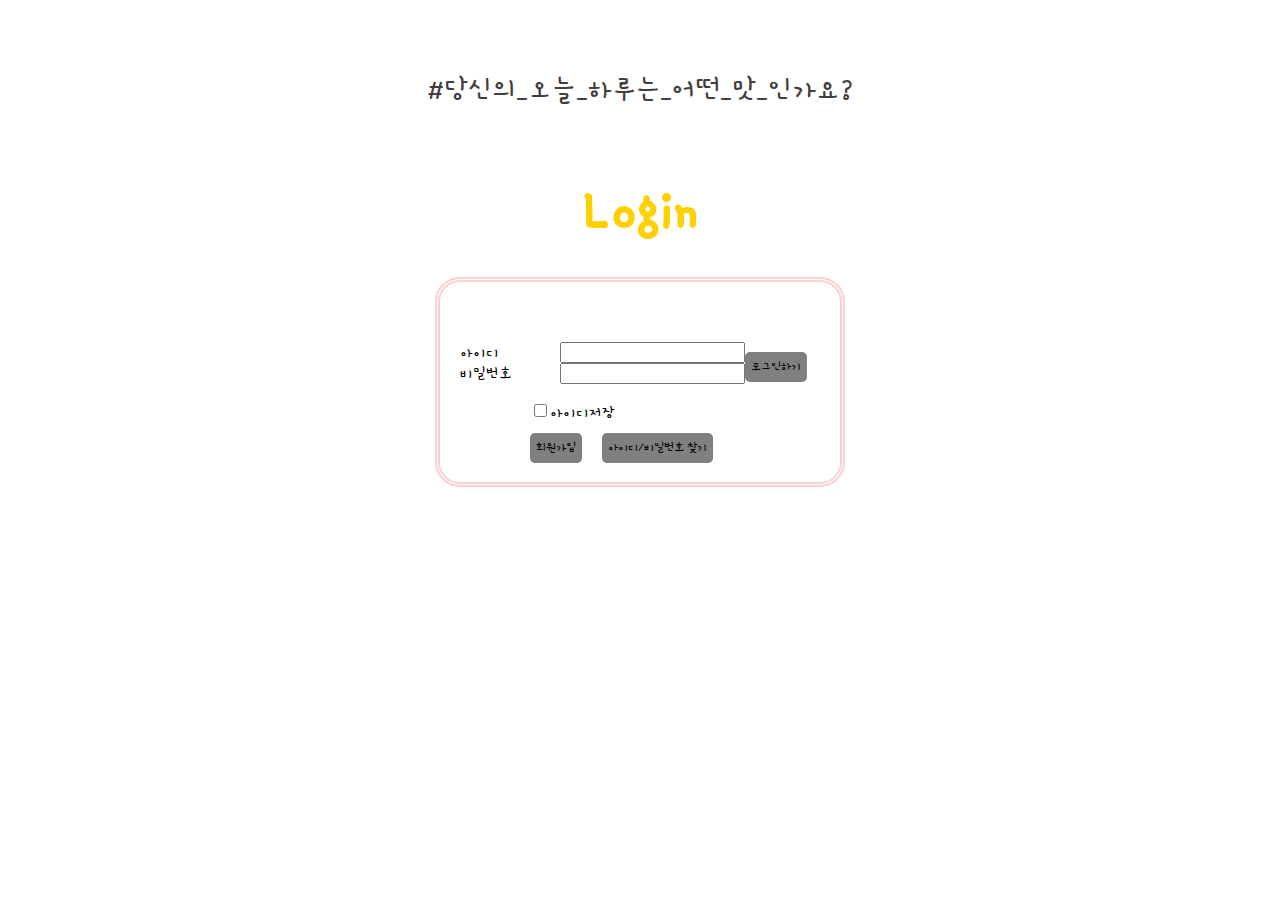
<file: secpage.html>
<html>
    <head>
        <meta charset="utf-8">
        <link rel="shortcut icon" href="image/favicon.ico">
        <title> Only for You </title>
        <link rel="stylesheet" type="text/css" href="css/secpage.css">
        <script language="javascript" src=js/my.js></script>
        <script langauge="javascript" src=js/you.js></script>
    </head>
    <body>
        <center><br><br><br><s1>#당신의_오늘_하루는_어떤_맛_인가요?</s1></center>
        <form>
            <div id="wrap">
                <br><br><br>
                <h1 class="member">Login</h1>
                <div class="form">
                <div class="form2">
                <div class="form3">
                <label for="user">아이디</label><input type="text" id="user">
                <div class="clear"></div>
                <label for="user">비밀번호</label><input type="password" id="user">
                </div>
                <input type="button" value="로그인하기" onclick="my()">
                <div class="clear"></div>
                <div class="form4">
                <label><input type="checkbox">아이디저장</label>
                <div class="clear"></div>
                <label><input type="button" value="회원가입" onclick="you()"></label> 
                <label><input type="button" value="아이디/비밀번호 찾기" ></label>
                </div>
                </div>
                </div>
            </div>
        </form>

    </body>
</html>
</file>
<file: css/firstpage.css>
@import url('https://fonts.googleapis.com/css?family=Hi+Melody'); /*font-family: 'Hi Melody', cursive;*/
@import url('https://fonts.googleapis.com/css?family=Gamja+Flower'); /*font-family: 'Gamja Flower', cursive;*/



f1 { font-family: 'Gamja Flower', cursive; color: rgb(255, 208, 0); font-size: 60pt;}
f2 { font-family: 'Gamja Flower', cursive; color: rgb(68, 61, 61); font-size: 19pt;
     text-align: center; margin-top: 80px;}
f3 { font-family: 'Gamja Flower', cursive; color: rgb(68, 61, 61); font-size: 15pt;}
</file>
<file: css/marcaron.css>
@import url('https://fonts.googleapis.com/css?family=Gamja+Flower');

table{border-style : solid; border-color :white;}
a { color: #0060B6; text-decoration: none;}
a:hover { color:#00A0C6;  text-decoration:none; cursor:pointer;}
m1 { font-family: 'Gamja Flower', cursive; color: rgb(255, 208, 0); font-size: 60pt;}
m2 { font-family: 'Gamja Flower', cursive; color : rgb(68,61,61); font-size:20pt;}
</file>
<file: css/index.css>
@import url('https://fonts.googleapis.com/css?family=Hi+Melody'); /*font-family: 'Hi Melody', cursive;*/
@import url('https://fonts.googleapis.com/css?family=Gamja+Flower'); /*font-family: 'Gamja Flower', cursive;*/

i1 { font-family: 'Gamja Flower', cursive; color: rgb(255, 208, 0); font-size: 60pt;}
i2 { font-family: 'Gamja Flower', cursive; color:  rgb(68, 61, 61); font-size: 20pt;}
a { color: #0060B6; text-decoration: none;}
a:hover { color:#00A0C6;  text-decoration:none; cursor:pointer;}
table{border-style : solid; border-color : rgb(255, 229, 189);}
</file>
<file: css/introduce.css>
@import url('https://fonts.googleapis.com/css?family=Gamja+Flower'); /*font-family: 'Gamja Flower', cursive;*/

a { color: #0060B6; text-decoration: none;}
a:hover { color:#00A0C6;  text-decoration:none; cursor:pointer;}
n1 { font-family: 'Gamja Flower', cursive; color: rgb(255, 208, 0); font-size: 60pt;}
n2 { font-family: 'Gamja Flower', cursive; color : rgb(68,61,61); font-size:25pt;}
n3 { font-family: 'Gamja Flower', cursive; color :white; font-size:35pt;}
n4 { font-family: 'Gamja Flower', cursive; color:rgb(139, 0, 139); font-size:25pt;}
table {border-style:dotted; border-color:pink; }
</file>
<file: css/location.css>
@import url('https://fonts.googleapis.com/css?family=Hi+Melody'); /*font-family: 'Hi Melody', cursive;*/
@import url('https://fonts.googleapis.com/css?family=Gamja+Flower'); /*font-family: 'Gamja Flower', cursive;*/


o1 { font-family: 'Gamja Flower', cursive; color:  rgb(255, 255, 255); font-size: 30pt;}
o2 { font-family: 'Gamja Flower', cursive; color:  rgb(68, 61, 61); font-size: 15pt;}
table{border-style : solid; border-color : pink;}
a { color: #0060B6; text-decoration: none;}
a:hover { color:#00A0C6;  text-decoration:none; cursor:pointer;}
</file>
<file: css/member.css>
@import url('https://fonts.googleapis.com/css?family=Hi+Melody'); /*font-family: 'Hi Melody', cursive;*/
@import url('https://fonts.googleapis.com/css?family=Gamja+Flower'); /*font-family: 'Gamja Flower', cursive;*/


html{ font-family: 'Gamja Flower', cursive;}
h1 {  font-family: 'Gamja Flower', cursive; color: rgb(68, 61, 61);}
</file>
<file: css/secpage.css>
@import url('https://fonts.googleapis.com/css?family=Hi+Melody'); /*font-family: 'Hi Melody', cursive;*/
@import url('https://fonts.googleapis.com/css?family=Gamja+Flower'); /*font-family: 'Gamja Flower', cursive;*/


html{ font-family: 'Gamja Flower', cursive;}
s1{ font-family: 'Gamja Flower', cursive; font-size : 30px; color: rgb(68, 61, 61);}

.member {
    font-size: 60px;
    color: rgb(255, 208, 0);
    margin: 0 auto;
    text-align: center;
    text-transform: capitalize;
    font-family: 'Gamja Flower', cursive;
   }
.form {
    width: 400px;
    height: 200px;
    border-radius: 25px;
    border: 5px double rgb(247, 210, 210);
    margin: 30px auto;
   }
.form2 {
    width: 380px;
    min-width: 320px;
    height: 200px;
    margin: 60px auto;
    margin-left:20px;
   }
.form3 {
    float: left;
   }
   
.form3 label {
    width: 100px;
    height: 20px;
    float: left;
   }
.form4 {
    padding: 0px 0px 0px 70px;
   }
   
#wrap {
    width: 600px;
    height: 500px;
    margin: 0 auto;
   }
   
.clear {
    clear: both;
   }
   
input[type="button"] {
    float: left;
    height: 50px;
    background: #FFBB00;
    border-radius: 5px;
    border: none;
    font-family: 'Gamja Flower', cursive;
   }
input[type="button"] {
    height: 30px;
    background: gray;
    border-radius: 5px;
    font-family: 'Gamja Flower', cursive;
    margin-top:10px;
    margin-right:20px;
   }
input[type="checkbox"] {
    margin-top:20px;
   }
</file>
